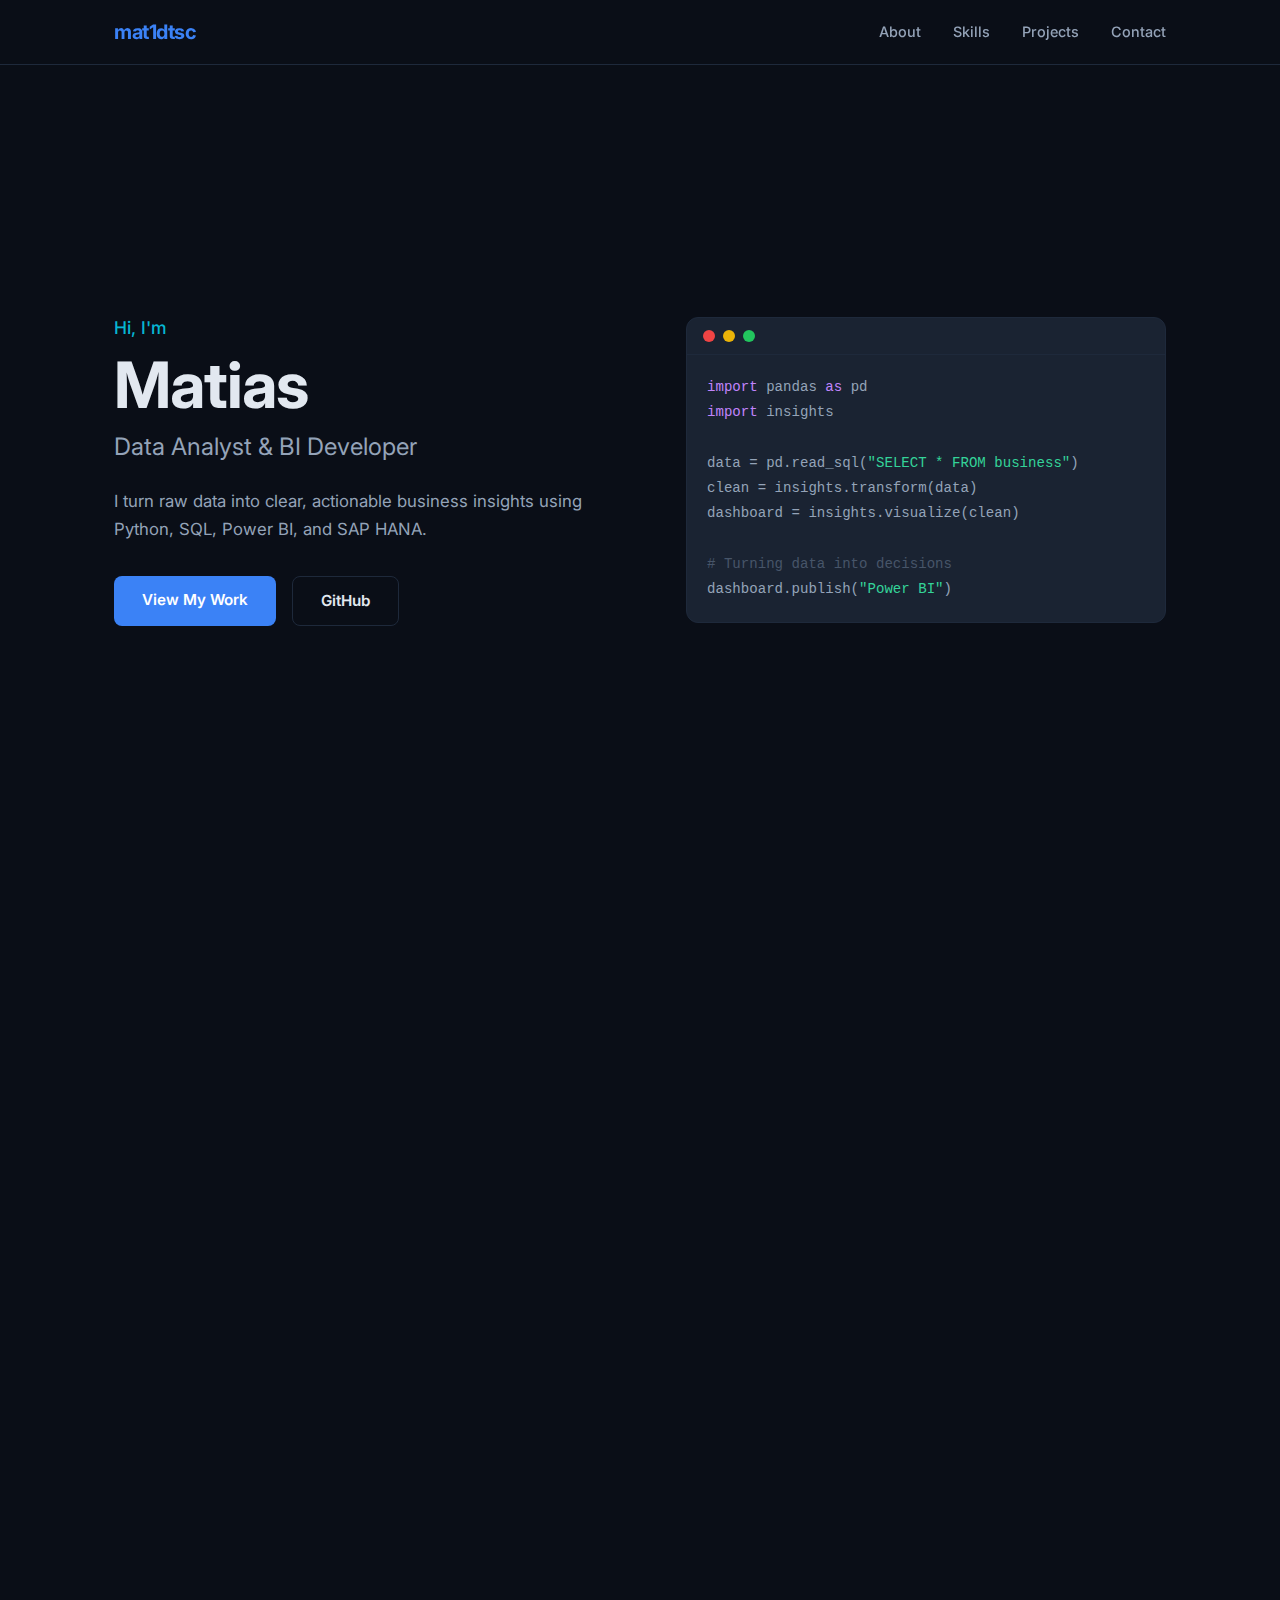
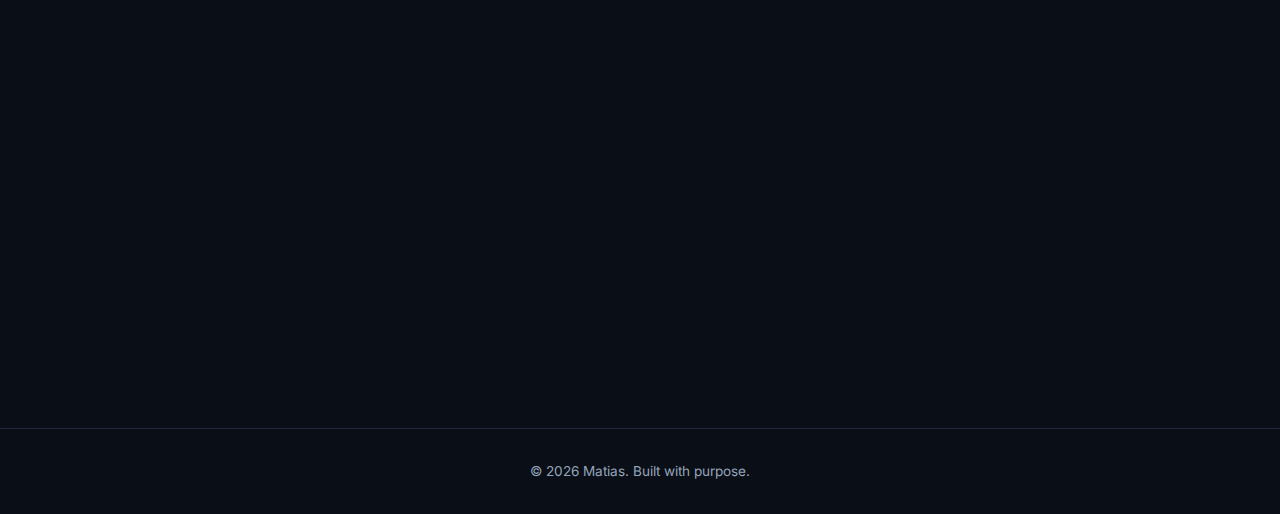
<file: index.html>
<!DOCTYPE html>
<html lang="en">
<head>
    <meta charset="UTF-8">
    <meta name="viewport" content="width=device-width, initial-scale=1.0">
    <title>Matias | Data Analyst & BI Developer</title>
    <link rel="stylesheet" href="style.css">
    <link rel="preconnect" href="https://fonts.googleapis.com">
    <link href="https://fonts.googleapis.com/css2?family=Inter:wght@300;400;500;600;700&display=swap" rel="stylesheet">
</head>
<body>

    <!-- Navigation -->
    <nav class="navbar" id="navbar">
        <div class="nav-container">
            <a href="#" class="nav-logo">mat1dtsc</a>
            <button class="nav-toggle" id="navToggle" aria-label="Toggle menu">
                <span></span><span></span><span></span>
            </button>
            <ul class="nav-links" id="navLinks">
                <li><a href="#about">About</a></li>
                <li><a href="#skills">Skills</a></li>
                <li><a href="#projects">Projects</a></li>
                <li><a href="#contact">Contact</a></li>
            </ul>
        </div>
    </nav>

    <!-- Hero -->
    <section class="hero" id="hero">
        <div class="hero-content">
            <p class="hero-greeting">Hi, I'm</p>
            <h1 class="hero-name">Matias</h1>
            <h2 class="hero-title">Data Analyst & BI Developer</h2>
            <p class="hero-description">
                I turn raw data into clear, actionable business insights using
                Python, SQL, Power BI, and SAP HANA.
            </p>
            <div class="hero-buttons">
                <a href="#projects" class="btn btn-primary">View My Work</a>
                <a href="https://github.com/mat1dtsc" class="btn btn-secondary" target="_blank">GitHub</a>
            </div>
        </div>
        <div class="hero-visual">
            <div class="code-block">
                <div class="code-header">
                    <span class="dot red"></span>
                    <span class="dot yellow"></span>
                    <span class="dot green"></span>
                </div>
                <pre><code><span class="kw">import</span> pandas <span class="kw">as</span> pd
<span class="kw">import</span> insights

data = pd.read_sql(<span class="str">"SELECT * FROM business"</span>)
clean = insights.transform(data)
dashboard = insights.visualize(clean)

<span class="cmt"># Turning data into decisions</span>
dashboard.publish(<span class="str">"Power BI"</span>)</code></pre>
            </div>
        </div>
    </section>

    <!-- About -->
    <section class="section" id="about">
        <div class="container">
            <h2 class="section-title">About Me</h2>
            <div class="about-grid">
                <div class="about-text">
                    <p>
                        I'm a Data Analyst and Business Intelligence developer passionate about
                        transforming complex datasets into meaningful stories that drive business decisions.
                    </p>
                    <p>
                        My expertise spans the full data pipeline: from extracting and cleaning data
                        in SQL Server and SAP HANA, to analyzing it with Python and Pandas,
                        to building interactive dashboards in Power BI.
                    </p>
                    <p>
                        I also automate repetitive Excel workflows and integrate APIs to
                        streamline business processes and save valuable time.
                    </p>
                </div>
                <div class="about-stats">
                    <div class="stat-card">
                        <span class="stat-icon">&#128202;</span>
                        <h3>BI & Dashboards</h3>
                        <p>Power BI reports that tell a story</p>
                    </div>
                    <div class="stat-card">
                        <span class="stat-icon">&#9889;</span>
                        <h3>Automation</h3>
                        <p>Excel & API workflow automation</p>
                    </div>
                    <div class="stat-card">
                        <span class="stat-icon">&#128736;</span>
                        <h3>Data Engineering</h3>
                        <p>SQL Server & SAP HANA pipelines</p>
                    </div>
                </div>
            </div>
        </div>
    </section>

    <!-- Skills -->
    <section class="section section-alt" id="skills">
        <div class="container">
            <h2 class="section-title">Skills & Tools</h2>
            <div class="skills-grid">
                <div class="skill-category">
                    <h3>Languages</h3>
                    <div class="skill-tags">
                        <span class="tag">Python</span>
                        <span class="tag">SQL</span>
                        <span class="tag">DAX</span>
                        <span class="tag">Power Query (M)</span>
                    </div>
                </div>
                <div class="skill-category">
                    <h3>Data & Analytics</h3>
                    <div class="skill-tags">
                        <span class="tag">Pandas</span>
                        <span class="tag">NumPy</span>
                        <span class="tag">Matplotlib</span>
                        <span class="tag">Jupyter</span>
                    </div>
                </div>
                <div class="skill-category">
                    <h3>BI & Visualization</h3>
                    <div class="skill-tags">
                        <span class="tag">Power BI</span>
                        <span class="tag">Excel</span>
                        <span class="tag">Data Modeling</span>
                    </div>
                </div>
                <div class="skill-category">
                    <h3>Databases</h3>
                    <div class="skill-tags">
                        <span class="tag">SQL Server</span>
                        <span class="tag">SAP HANA</span>
                    </div>
                </div>
                <div class="skill-category">
                    <h3>Integration & Automation</h3>
                    <div class="skill-tags">
                        <span class="tag">REST APIs</span>
                        <span class="tag">Excel Automation</span>
                        <span class="tag">ETL Pipelines</span>
                    </div>
                </div>
                <div class="skill-category">
                    <h3>Tools</h3>
                    <div class="skill-tags">
                        <span class="tag">Git</span>
                        <span class="tag">VS Code</span>
                        <span class="tag">SAP</span>
                    </div>
                </div>
            </div>
        </div>
    </section>

    <!-- Projects -->
    <section class="section" id="projects">
        <div class="container">
            <h2 class="section-title">Projects</h2>
            <p class="section-subtitle">A selection of my recent work. More on my GitHub.</p>
            <div class="projects-grid">

                <div class="project-card">
                    <div class="project-icon">&#128200;</div>
                    <h3>Sales Dashboard</h3>
                    <p>Interactive Power BI dashboard analyzing sales performance, trends, and KPIs from SQL Server data.</p>
                    <div class="project-tags">
                        <span>Power BI</span><span>DAX</span><span>SQL Server</span>
                    </div>
                    <a href="https://github.com/mat1dtsc" class="project-link" target="_blank">View Project &rarr;</a>
                </div>

                <div class="project-card">
                    <div class="project-icon">&#129302;</div>
                    <h3>Excel Automation</h3>
                    <p>Python scripts to automate repetitive Excel reporting tasks, saving hours of manual work weekly.</p>
                    <div class="project-tags">
                        <span>Python</span><span>openpyxl</span><span>Pandas</span>
                    </div>
                    <a href="https://github.com/mat1dtsc" class="project-link" target="_blank">View Project &rarr;</a>
                </div>

                <div class="project-card">
                    <div class="project-icon">&#128268;</div>
                    <h3>API Data Pipeline</h3>
                    <p>Automated data extraction from REST APIs, transformation with Pandas, and loading into SQL Server.</p>
                    <div class="project-tags">
                        <span>Python</span><span>REST API</span><span>SQL</span>
                    </div>
                    <a href="https://github.com/mat1dtsc" class="project-link" target="_blank">View Project &rarr;</a>
                </div>

                <div class="project-card">
                    <div class="project-icon">&#128451;</div>
                    <h3>SAP HANA Analytics</h3>
                    <p>Data analysis and reporting solution built on SAP HANA with Python integration for advanced analytics.</p>
                    <div class="project-tags">
                        <span>SAP HANA</span><span>Python</span><span>SQL</span>
                    </div>
                    <a href="https://github.com/mat1dtsc" class="project-link" target="_blank">View Project &rarr;</a>
                </div>

            </div>
        </div>
    </section>

    <!-- Contact -->
    <section class="section section-alt" id="contact">
        <div class="container">
            <h2 class="section-title">Get in Touch</h2>
            <p class="contact-text">
                Interested in working together or have a question? Feel free to reach out.
            </p>
            <div class="contact-links">
                <a href="https://github.com/mat1dtsc" class="contact-card" target="_blank">
                    <span class="contact-icon">&#128187;</span>
                    <span>GitHub</span>
                </a>
                <a href="https://www.linkedin.com/in/mat%C3%ADas-meneses-caro/" class="contact-card" target="_blank">
                    <span class="contact-icon">&#128101;</span>
                    <span>LinkedIn</span>
                </a>
                <a href="mailto:your-email@example.com" class="contact-card">
                    <span class="contact-icon">&#9993;</span>
                    <span>Email</span>
                </a>
            </div>
        </div>
    </section>

    <!-- Footer -->
    <footer class="footer">
        <p>&copy; 2026 Matias. Built with purpose.</p>
    </footer>

    <script src="script.js"></script>
</body>
</html>
</file>
<file: style.css>
/* ===== Reset & Base ===== */
*, *::before, *::after {
    margin: 0;
    padding: 0;
    box-sizing: border-box;
}

:root {
    --bg: #0a0e17;
    --bg-alt: #111827;
    --surface: #1a2332;
    --primary: #3b82f6;
    --primary-hover: #2563eb;
    --accent: #06b6d4;
    --text: #e2e8f0;
    --text-muted: #94a3b8;
    --border: #1e293b;
    --radius: 12px;
}

html {
    scroll-behavior: smooth;
}

body {
    font-family: 'Inter', system-ui, sans-serif;
    background: var(--bg);
    color: var(--text);
    line-height: 1.6;
}

a {
    text-decoration: none;
    color: inherit;
}

/* ===== Navbar ===== */
.navbar {
    position: fixed;
    top: 0;
    left: 0;
    right: 0;
    z-index: 100;
    background: rgba(10, 14, 23, 0.85);
    backdrop-filter: blur(12px);
    border-bottom: 1px solid var(--border);
}

.nav-container {
    max-width: 1100px;
    margin: 0 auto;
    padding: 0 24px;
    height: 64px;
    display: flex;
    align-items: center;
    justify-content: space-between;
}

.nav-logo {
    font-size: 1.25rem;
    font-weight: 700;
    color: var(--primary);
    letter-spacing: -0.5px;
}

.nav-links {
    display: flex;
    list-style: none;
    gap: 32px;
}

.nav-links a {
    font-size: 0.9rem;
    font-weight: 500;
    color: var(--text-muted);
    transition: color 0.2s;
}

.nav-links a:hover {
    color: var(--text);
}

.nav-toggle {
    display: none;
    flex-direction: column;
    gap: 5px;
    background: none;
    border: none;
    cursor: pointer;
    padding: 4px;
}

.nav-toggle span {
    width: 24px;
    height: 2px;
    background: var(--text);
    border-radius: 2px;
    transition: 0.3s;
}

/* ===== Hero ===== */
.hero {
    min-height: 100vh;
    display: flex;
    align-items: center;
    justify-content: center;
    gap: 60px;
    padding: 100px 24px 60px;
    max-width: 1100px;
    margin: 0 auto;
    flex-wrap: wrap;
}

.hero-content {
    flex: 1;
    min-width: 300px;
}

.hero-greeting {
    font-size: 1.1rem;
    color: var(--accent);
    font-weight: 500;
    margin-bottom: 8px;
}

.hero-name {
    font-size: clamp(2.5rem, 6vw, 4rem);
    font-weight: 700;
    letter-spacing: -1px;
    line-height: 1.1;
    margin-bottom: 8px;
}

.hero-title {
    font-size: clamp(1.2rem, 3vw, 1.5rem);
    font-weight: 400;
    color: var(--text-muted);
    margin-bottom: 20px;
}

.hero-description {
    font-size: 1.05rem;
    color: var(--text-muted);
    max-width: 480px;
    margin-bottom: 32px;
    line-height: 1.7;
}

.hero-buttons {
    display: flex;
    gap: 16px;
    flex-wrap: wrap;
}

.btn {
    display: inline-block;
    padding: 12px 28px;
    border-radius: 8px;
    font-weight: 600;
    font-size: 0.95rem;
    transition: all 0.2s;
}

.btn-primary {
    background: var(--primary);
    color: #fff;
}

.btn-primary:hover {
    background: var(--primary-hover);
    transform: translateY(-1px);
}

.btn-secondary {
    border: 1.5px solid var(--border);
    color: var(--text);
}

.btn-secondary:hover {
    border-color: var(--text-muted);
    transform: translateY(-1px);
}

/* Hero code block */
.hero-visual {
    flex: 1;
    min-width: 300px;
    max-width: 480px;
}

.code-block {
    background: var(--surface);
    border: 1px solid var(--border);
    border-radius: var(--radius);
    overflow: hidden;
    font-size: 0.88rem;
}

.code-header {
    padding: 12px 16px;
    display: flex;
    gap: 8px;
    border-bottom: 1px solid var(--border);
}

.dot {
    width: 12px;
    height: 12px;
    border-radius: 50%;
}

.dot.red { background: #ef4444; }
.dot.yellow { background: #eab308; }
.dot.green { background: #22c55e; }

.code-block pre {
    padding: 20px;
    overflow-x: auto;
}

.code-block code {
    font-family: 'Courier New', monospace;
    line-height: 1.8;
    color: var(--text-muted);
}

.code-block .kw { color: #c084fc; }
.code-block .str { color: #34d399; }
.code-block .cmt { color: #475569; }

/* ===== Sections ===== */
.section {
    padding: 100px 24px;
}

.section-alt {
    background: var(--bg-alt);
}

.container {
    max-width: 1100px;
    margin: 0 auto;
}

.section-title {
    font-size: 2rem;
    font-weight: 700;
    margin-bottom: 16px;
    letter-spacing: -0.5px;
}

.section-subtitle {
    color: var(--text-muted);
    margin-bottom: 48px;
}

/* ===== About ===== */
.about-grid {
    display: grid;
    grid-template-columns: 1fr 1fr;
    gap: 48px;
    margin-top: 40px;
}

.about-text p {
    color: var(--text-muted);
    margin-bottom: 16px;
    line-height: 1.8;
}

.about-stats {
    display: flex;
    flex-direction: column;
    gap: 20px;
}

.stat-card {
    background: var(--surface);
    border: 1px solid var(--border);
    border-radius: var(--radius);
    padding: 24px;
    display: flex;
    align-items: center;
    gap: 16px;
    transition: border-color 0.2s;
}

.stat-card:hover {
    border-color: var(--primary);
}

.stat-icon {
    font-size: 1.5rem;
}

.stat-card h3 {
    font-size: 1rem;
    font-weight: 600;
    margin-bottom: 4px;
}

.stat-card p {
    font-size: 0.85rem;
    color: var(--text-muted);
}

/* ===== Skills ===== */
.skills-grid {
    display: grid;
    grid-template-columns: repeat(auto-fill, minmax(280px, 1fr));
    gap: 24px;
    margin-top: 40px;
}

.skill-category {
    background: var(--surface);
    border: 1px solid var(--border);
    border-radius: var(--radius);
    padding: 28px;
}

.skill-category h3 {
    font-size: 0.95rem;
    font-weight: 600;
    margin-bottom: 16px;
    color: var(--accent);
}

.skill-tags {
    display: flex;
    flex-wrap: wrap;
    gap: 8px;
}

.tag {
    background: rgba(59, 130, 246, 0.1);
    color: var(--primary);
    padding: 6px 14px;
    border-radius: 20px;
    font-size: 0.82rem;
    font-weight: 500;
    border: 1px solid rgba(59, 130, 246, 0.2);
}

/* ===== Projects ===== */
.projects-grid {
    display: grid;
    grid-template-columns: repeat(auto-fill, minmax(260px, 1fr));
    gap: 24px;
    margin-top: 40px;
}

.project-card {
    background: var(--surface);
    border: 1px solid var(--border);
    border-radius: var(--radius);
    padding: 32px;
    transition: transform 0.2s, border-color 0.2s;
}

.project-card:hover {
    transform: translateY(-4px);
    border-color: var(--primary);
}

.project-icon {
    font-size: 2rem;
    margin-bottom: 16px;
}

.project-card h3 {
    font-size: 1.15rem;
    font-weight: 600;
    margin-bottom: 12px;
}

.project-card p {
    font-size: 0.9rem;
    color: var(--text-muted);
    line-height: 1.6;
    margin-bottom: 16px;
}

.project-tags {
    display: flex;
    flex-wrap: wrap;
    gap: 8px;
    margin-bottom: 20px;
}

.project-tags span {
    font-size: 0.75rem;
    color: var(--accent);
    background: rgba(6, 182, 212, 0.1);
    padding: 4px 10px;
    border-radius: 12px;
}

.project-link {
    font-size: 0.9rem;
    font-weight: 600;
    color: var(--primary);
    transition: color 0.2s;
}

.project-link:hover {
    color: var(--accent);
}

.project-card-featured {
    border-color: rgba(59, 130, 246, 0.4);
}

/* ===== Aprende / Learn ===== */
.learn-grid {
    display: grid;
    grid-template-columns: repeat(auto-fill, minmax(280px, 1fr));
    gap: 24px;
    margin-top: 32px;
}

.learn-card {
    display: block;
    background: var(--surface);
    border: 1px solid var(--border);
    border-radius: var(--radius);
    padding: 28px;
    transition: transform 0.2s, border-color 0.2s;
    color: inherit;
}

.learn-card:hover {
    transform: translateY(-4px);
    border-color: var(--primary);
}

.learn-emoji {
    font-size: 1.8rem;
    display: block;
    margin-bottom: 12px;
}

.learn-card h3 {
    font-size: 1.1rem;
    font-weight: 600;
    margin-bottom: 10px;
}

.learn-card p {
    font-size: 0.9rem;
    color: var(--text-muted);
    line-height: 1.6;
    margin-bottom: 14px;
}

.learn-tag {
    font-size: 0.75rem;
    color: var(--accent);
    background: rgba(6, 182, 212, 0.1);
    padding: 4px 10px;
    border-radius: 12px;
    display: inline-block;
}

.learn-note {
    margin-top: 32px;
    font-size: 0.9rem;
    color: var(--text-muted);
    max-width: 640px;
    line-height: 1.7;
}

.learn-note a {
    color: var(--primary);
}

.learn-note a:hover {
    color: var(--accent);
}

/* ===== SIMEL demo (iframe) ===== */
.simel-demo-wrap {
    margin-top: 24px;
    margin-bottom: 20px;
    background: var(--surface);
    border: 1px solid var(--border);
    border-radius: var(--radius);
    overflow: hidden;
}

.simel-iframe {
    display: block;
    width: 100%;
    height: 380px;
    border: none;
}

.simel-links {
    font-size: 0.9rem;
    color: var(--text-muted);
}

.simel-links a {
    color: var(--primary);
}

.simel-links a:hover {
    color: var(--accent);
}

/* ===== Contact ===== */
.contact-text {
    color: var(--text-muted);
    max-width: 500px;
    margin-bottom: 40px;
}

.contact-links {
    display: flex;
    gap: 20px;
    flex-wrap: wrap;
}

.contact-card {
    display: flex;
    align-items: center;
    gap: 12px;
    background: var(--surface);
    border: 1px solid var(--border);
    border-radius: var(--radius);
    padding: 20px 32px;
    font-weight: 500;
    transition: border-color 0.2s, transform 0.2s;
}

.contact-card:hover {
    border-color: var(--primary);
    transform: translateY(-2px);
}

.contact-icon {
    font-size: 1.3rem;
}

/* ===== Footer ===== */
.footer {
    text-align: center;
    padding: 32px 24px;
    border-top: 1px solid var(--border);
    color: var(--text-muted);
    font-size: 0.85rem;
}

/* ===== Responsive ===== */
@media (max-width: 768px) {
    .nav-links {
        display: none;
        position: absolute;
        top: 64px;
        left: 0;
        right: 0;
        flex-direction: column;
        background: var(--bg);
        border-bottom: 1px solid var(--border);
        padding: 20px 24px;
        gap: 16px;
    }

    .nav-links.active {
        display: flex;
    }

    .nav-toggle {
        display: flex;
    }

    .hero {
        flex-direction: column;
        text-align: center;
        gap: 40px;
        padding-top: 120px;
    }

    .hero-description {
        margin-left: auto;
        margin-right: auto;
    }

    .hero-buttons {
        justify-content: center;
    }

    .about-grid {
        grid-template-columns: 1fr;
    }

    .projects-grid {
        grid-template-columns: 1fr;
    }
}
</file>
